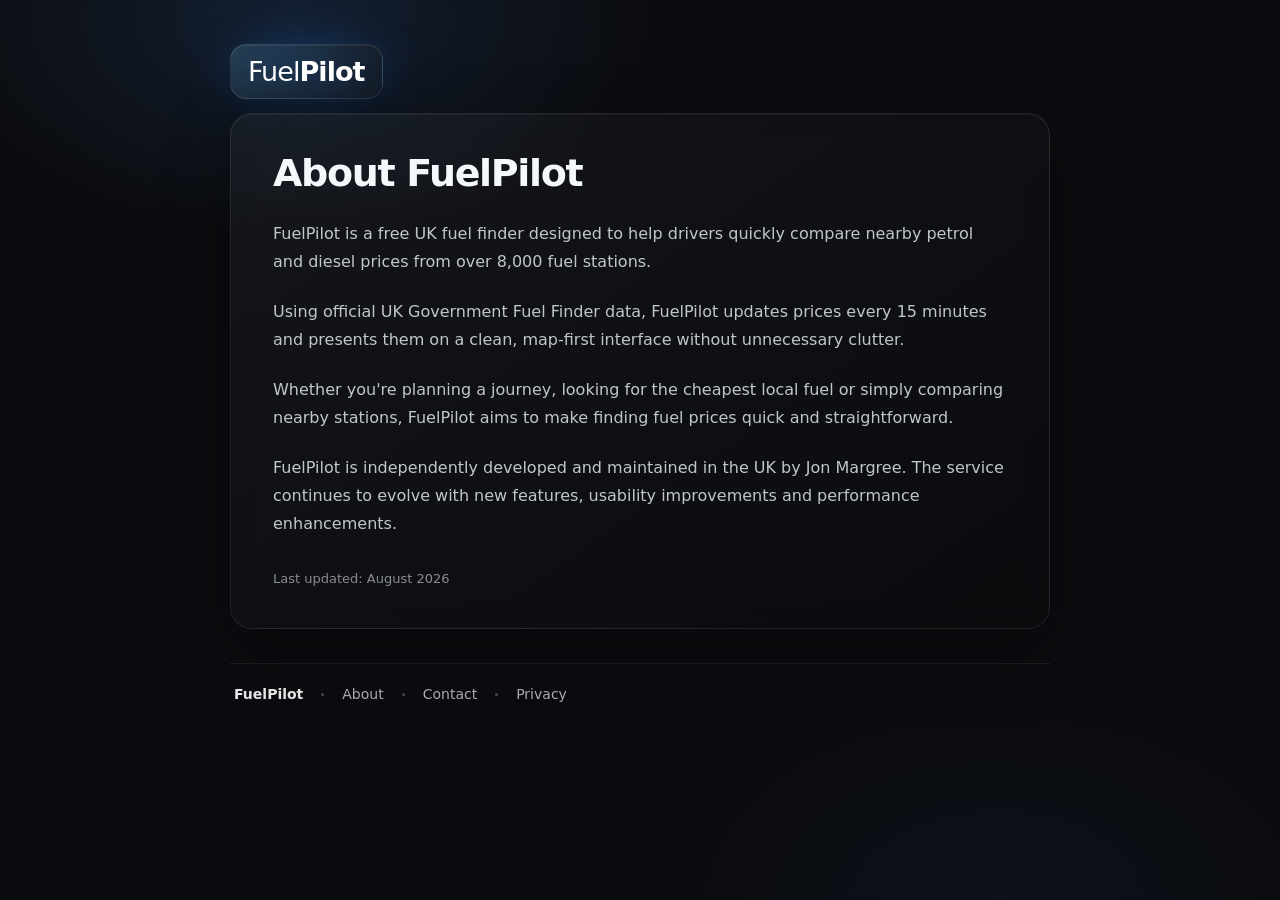
<file: about.html>
<!doctype html>
<html lang="en">
<head>
  <meta charset="utf-8">
  <meta name="viewport" content="width=device-width, initial-scale=1">

  <title>About FuelPilot</title>

  <meta
    name="description"
    content="Learn more about FuelPilot, the free UK fuel finder using official UK Government Fuel Finder data."
  >

  <link rel="icon" href="/favicon.ico">

  <style>
    :root{
      color-scheme: dark;
    }

    *{
      box-sizing:border-box;
    }

    html{
      min-height:100%;
      background:#0b0c0f;
    }

    body{
      margin:0;
      min-height:100vh;
      min-height:100dvh;

      color:#e9eef5;

      font-family:
        Inter,
        system-ui,
        -apple-system,
        "Segoe UI",
        Roboto,
        Helvetica,
        Arial,
        sans-serif;

      background:
        radial-gradient(
          ellipse 500px 300px at 23% 2%,
          rgba(65,145,255,.15) 0%,
          rgba(65,145,255,.07) 35%,
          transparent 72%
        ),
        radial-gradient(
          ellipse 420px 260px at 78% 100%,
          rgba(30,100,200,.06) 0%,
          transparent 75%
        ),
        #0b0c0f;
    }

    .page{
      width:100%;
      min-height:100vh;
      min-height:100dvh;
      padding:44px 20px 70px;
    }

    .container{
      width:100%;
      max-width:820px;
      margin:0 auto;
    }

    .brand-panel{
      position:relative;
      display:inline-flex;
      align-items:center;

      padding:13px 17px;
      margin-bottom:14px;

      border-radius:16px;
      border:1px solid rgba(255,255,255,.11);

      background:
        linear-gradient(
          135deg,
          rgba(105,175,210,.22),
          rgba(27,35,43,.62) 58%,
          rgba(18,20,25,.72)
        );

      -webkit-backdrop-filter:blur(18px);
      backdrop-filter:blur(18px);

      box-shadow:
        0 16px 44px rgba(0,0,0,.34),
        0 0 38px rgba(55,145,255,.12),
        inset 0 1px 0 rgba(255,255,255,.08);
    }

    .brand-panel::before{
      content:"";
      position:absolute;
      inset:-22px -30px;
      z-index:-1;
      pointer-events:none;

      border-radius:40px;

      background:
        radial-gradient(
          ellipse at center,
          rgba(55,145,255,.18) 0%,
          rgba(55,145,255,.08) 44%,
          transparent 74%
        );

      filter:blur(18px);
    }

    .logo{
      display:inline-flex;
      align-items:baseline;

      color:#fff;
      text-decoration:none;

      font-size:27px;
      line-height:1;
      letter-spacing:-.035em;
    }

    .logo .fuel{
      font-weight:500;
    }

    .logo .pilot{
      font-weight:700;
    }

    .logo:hover{
      opacity:.94;
    }

    .content-panel{
      position:relative;

      padding:38px 42px;

      border-radius:22px;
      border:1px solid rgba(255,255,255,.09);

      background:
        linear-gradient(
          145deg,
          rgba(255,255,255,.045),
          rgba(255,255,255,.018) 48%,
          rgba(0,0,0,.08)
        );

      -webkit-backdrop-filter:blur(14px);
      backdrop-filter:blur(14px);

      box-shadow:
        0 24px 70px rgba(0,0,0,.28),
        inset 0 1px 0 rgba(255,255,255,.045);
    }

    .eyebrow{
      margin:0 0 10px;

      color:rgba(132,187,255,.85);

      font-size:12px;
      font-weight:700;
      letter-spacing:.12em;
      text-transform:uppercase;
    }

    h1{
      margin:0 0 24px;

      color:#f4f7fb;

      font-size:38px;
      line-height:1.15;
      letter-spacing:-.035em;
      font-weight:750;
    }

    p{
      margin:0 0 22px;

      color:rgba(233,238,245,.82);

      font-size:16px;
      line-height:1.75;
    }

    .updated{
      margin-top:30px;
      margin-bottom:0;

      color:rgba(233,238,245,.56);

      font-size:13px;
    }

    .footer{
      display:flex;
      align-items:center;
      flex-wrap:wrap;
      gap:9px 18px;

      margin-top:34px;
      padding:22px 4px 0;

      border-top:1px solid rgba(255,255,255,.08);

      font-size:14px;
    }

    .footer a{
      color:rgba(255,255,255,.68);
      text-decoration:none;
    }

    .footer a:first-child{
      color:rgba(255,255,255,.92);
      font-weight:650;
    }

    .footer a:hover{
      color:#fff;
    }

    html{
    min-height:100%;
    background:#0b0c0f;
    overflow-y:scroll;
    }

    .footer-dot{
      width:3px;
      height:3px;
      border-radius:50%;
      background:rgba(255,255,255,.26);
    }

    @media (max-width:640px){
      .page{
        padding:24px 14px 48px;
      }

      .brand-panel{
        margin-bottom:20px;
        padding:12px 15px;
      }

      .logo{
        font-size:24px;
      }

      .content-panel{
        padding:28px 22px;
        border-radius:18px;
      }

      h1{
        font-size:32px;
      }

      p{
        font-size:15px;
        line-height:1.7;
      }

      .footer{
        margin-top:26px;
        padding-left:2px;
        padding-right:2px;
      }
    }
  </style>
</head>

<body>
  <main class="page">
    <div class="container">

      <div class="brand-panel">
        <a href="/" class="logo" aria-label="Return to FuelPilot">
          <span class="fuel">Fuel</span><span class="pilot">Pilot</span>
        </a>
      </div>

      <article class="content-panel">

        <h1>About FuelPilot</h1>

        <p>
          FuelPilot is a free UK fuel finder designed to help drivers quickly
          compare nearby petrol and diesel prices from over 8,000 fuel stations.
        </p>

        <p>
          Using official UK Government Fuel Finder data, FuelPilot updates prices
          every 15 minutes and presents them on a clean, map-first interface
          without unnecessary clutter.
        </p>

        <p>
          Whether you're planning a journey, looking for the cheapest local fuel
          or simply comparing nearby stations, FuelPilot aims to make finding
          fuel prices quick and straightforward.
        </p>

        <p>
          FuelPilot is independently developed and maintained in the UK by
          Jon Margree. The service continues to evolve with new features,
          usability improvements and performance enhancements.
        </p>

        <p class="updated">Last updated: August 2026</p>
      </article>

      <nav class="footer" aria-label="FuelPilot footer">
        <a href="/">FuelPilot</a>
        <span class="footer-dot" aria-hidden="true"></span>
        <a href="/about.html">About</a>
        <span class="footer-dot" aria-hidden="true"></span>
        <a href="/contact.html">Contact</a>
        <span class="footer-dot" aria-hidden="true"></span>
        <a href="/privacy.html">Privacy</a>
      </nav>

    </div>
  </main>
</body>
</html>
</file>
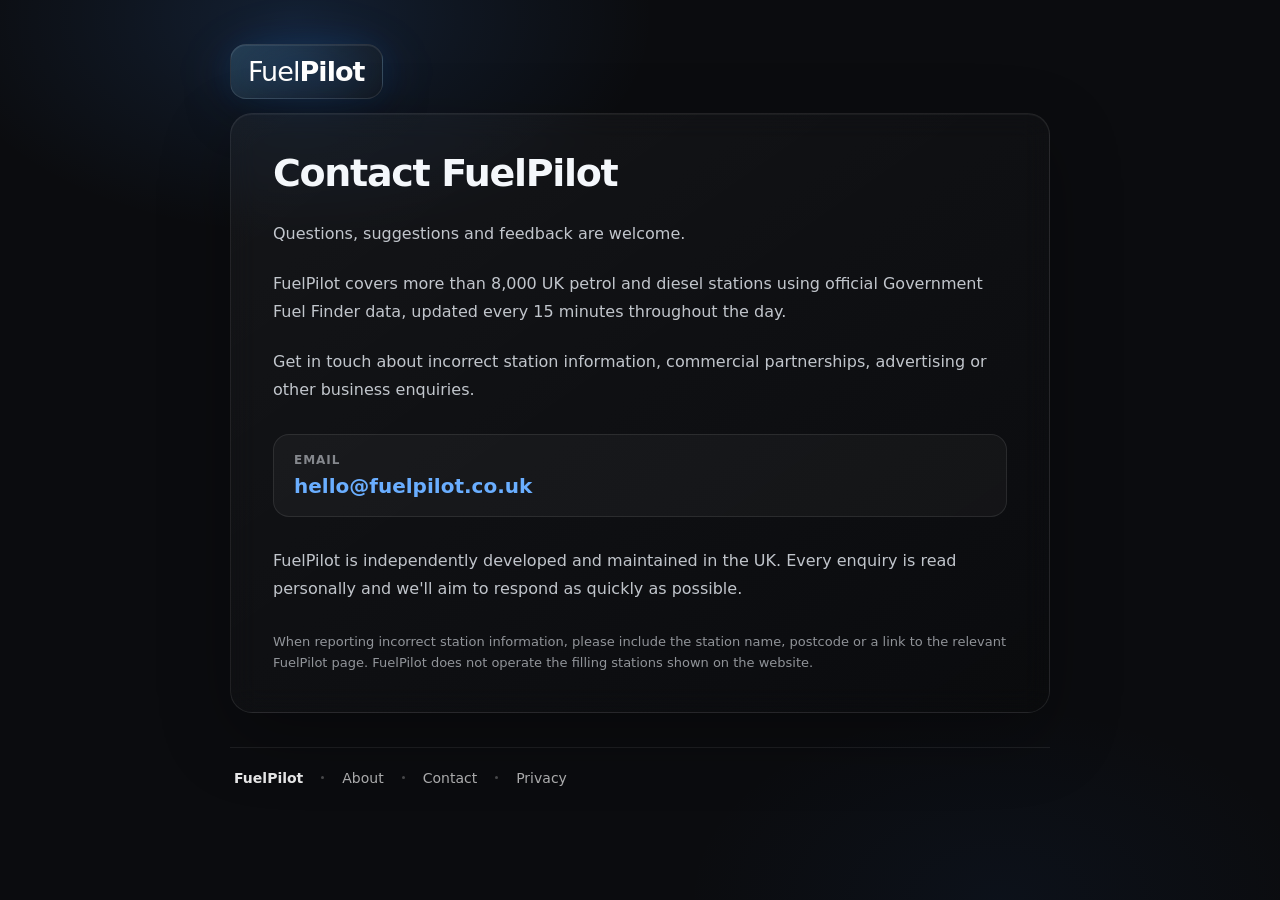
<file: contact.html>
<!doctype html>
<html lang="en">
<head>
  <meta charset="utf-8">
  <meta name="viewport" content="width=device-width, initial-scale=1">

  <title>Contact FuelPilot</title>

  <meta
    name="description"
    content="Contact FuelPilot with feedback, corrections, suggestions or business enquiries."
  >

  <link rel="icon" href="/favicon.ico">

  <style>
    :root{
      color-scheme: dark;
    }

    *{
      box-sizing:border-box;
    }

    html{
      min-height:100%;
      background:#0b0c0f;
    }

    body{
      margin:0;
      min-height:100vh;
      min-height:100dvh;

      color:#e9eef5;

      font-family:
        Inter,
        system-ui,
        -apple-system,
        "Segoe UI",
        Roboto,
        Helvetica,
        Arial,
        sans-serif;

      background:
        radial-gradient(
          ellipse 500px 300px at 23% 2%,
          rgba(65,145,255,.15) 0%,
          rgba(65,145,255,.07) 35%,
          transparent 72%
        ),
        radial-gradient(
          ellipse 420px 260px at 78% 100%,
          rgba(30,100,200,.06) 0%,
          transparent 75%
        ),
        #0b0c0f;
    }

    .page{
      width:100%;
      min-height:100vh;
      min-height:100dvh;
      padding:44px 20px 70px;
    }

    .container{
      width:100%;
      max-width:820px;
      margin:0 auto;
    }

    .brand-panel{
      position:relative;
      display:inline-flex;
      align-items:center;

      padding:13px 17px;
      margin-bottom:14px;

      border-radius:16px;
      border:1px solid rgba(255,255,255,.11);

      background:
        linear-gradient(
          135deg,
          rgba(105,175,210,.22),
          rgba(27,35,43,.62) 58%,
          rgba(18,20,25,.72)
        );

      -webkit-backdrop-filter:blur(18px);
      backdrop-filter:blur(18px);

      box-shadow:
        0 16px 44px rgba(0,0,0,.34),
        0 0 38px rgba(55,145,255,.12),
        inset 0 1px 0 rgba(255,255,255,.08);
    }

    .brand-panel::before{
      content:"";
      position:absolute;
      inset:-22px -30px;
      z-index:-1;
      pointer-events:none;
      border-radius:40px;

      background:
        radial-gradient(
          ellipse at center,
          rgba(55,145,255,.18) 0%,
          rgba(55,145,255,.08) 44%,
          transparent 74%
        );

      filter:blur(18px);
    }

    .logo{
      display:inline-flex;
      align-items:baseline;

      color:#fff;
      text-decoration:none;

      font-size:27px;
      line-height:1;
      letter-spacing:-.035em;
    }

    .logo .fuel{
      font-weight:500;
    }

    .logo .pilot{
      font-weight:700;
    }

    .logo:hover{
      opacity:.94;
    }

    .content-panel{
      position:relative;

      padding:38px 42px;

      border-radius:22px;
      border:1px solid rgba(255,255,255,.09);

      background:
        linear-gradient(
          145deg,
          rgba(255,255,255,.045),
          rgba(255,255,255,.018) 48%,
          rgba(0,0,0,.08)
        );

      -webkit-backdrop-filter:blur(14px);
      backdrop-filter:blur(14px);

      box-shadow:
        0 24px 70px rgba(0,0,0,.28),
        inset 0 1px 0 rgba(255,255,255,.045);
    }

    h1{
      margin:0 0 24px;

      color:#f4f7fb;

      font-size:38px;
      line-height:1.15;
      letter-spacing:-.035em;
      font-weight:750;
    }

    p{
      margin:0 0 22px;

      color:rgba(233,238,245,.82);

      font-size:16px;
      line-height:1.75;
    }

    .email-block{
      margin:30px 0;
      padding:18px 20px;
      display:block;
      text-decoration:none;
      transition:.18s ease;

      border-radius:16px;
      border:1px solid rgba(255,255,255,.09);

      background:rgba(255,255,255,.035);
    }

    .email-label{
      margin-bottom:7px;

      color:rgba(233,238,245,.52);

      font-size:12px;
      font-weight:700;
      letter-spacing:.08em;
      text-transform:uppercase;
    }

    .email-link{
        color:#6aaeff;
        text-decoration:none;
        font-size:20px;
        font-weight:700;
        user-select:all;
    }

    .email-link:hover{
        color:#8bc2ff;
    }

    .email-block:hover{
        border-color:rgba(70,140,255,.35);
        background:#1b1d22;
    }

    .note{
      margin-top:28px;
      margin-bottom:0;

      color:rgba(233,238,245,.60);

      font-size:13px;
      line-height:1.65;
    }

    .footer{
      display:flex;
      align-items:center;
      flex-wrap:wrap;
      gap:9px 18px;

      margin-top:34px;
      padding:22px 4px 0;

      border-top:1px solid rgba(255,255,255,.08);

      font-size:14px;
    }

    .footer a{
      color:rgba(255,255,255,.68);
      text-decoration:none;
    }

    .footer a:first-child{
      color:rgba(255,255,255,.92);
      font-weight:650;
    }

    .footer a:hover{
      color:#fff;
    }

    html{
    min-height:100%;
    background:#0b0c0f;
    overflow-y:scroll;
    }

    .footer-dot{
      width:3px;
      height:3px;
      border-radius:50%;
      background:rgba(255,255,255,.26);
    }

    @media (max-width:640px){
      .page{
        padding:24px 14px 48px;
      }

      .brand-panel{
        margin-bottom:20px;
        padding:12px 15px;
      }

      .logo{
        font-size:24px;
      }

      .content-panel{
        padding:28px 22px;
        border-radius:18px;
      }

      h1{
        font-size:32px;
      }

      p{
        font-size:15px;
        line-height:1.7;
      }

      .email-link{
        font-size:18px;
        overflow-wrap:anywhere;
      }

      .footer{
        margin-top:26px;
        padding-left:2px;
        padding-right:2px;
      }
    }
  </style>
</head>

<body>
  <main class="page">
    <div class="container">

      <div class="brand-panel">
        <a href="/" class="logo" aria-label="Return to FuelPilot">
          <span class="fuel">Fuel</span><span class="pilot">Pilot</span>
        </a>
      </div>

      <article class="content-panel">
        <h1>Contact FuelPilot</h1>

        <p>
          Questions, suggestions and feedback are welcome.
        </p>

        <p>
         FuelPilot covers more than 8,000 UK petrol and diesel stations using official Government Fuel Finder data, updated every 15 minutes throughout the day.
        </p>

        <p>
          Get in touch about incorrect station information,
          commercial partnerships, advertising or other business enquiries.
        </p>

        <a class="email-block" href="mailto:hello@fuelpilot.co.uk">

            <div class="email-label">Email</div>

            <div class="email-link">
                hello@fuelpilot.co.uk
            </div>

        </a>

        <p>
          FuelPilot is independently developed and maintained in the UK. Every enquiry is read personally and we'll aim to respond as quickly as possible.
        </p>

        <p class="note">
          When reporting incorrect station information, please include the
          station name, postcode or a link to the relevant FuelPilot page.
          FuelPilot does not operate the filling stations shown on the website.
        </p>
      </article>

      <nav class="footer" aria-label="FuelPilot footer">
        <a href="/">FuelPilot</a>
        <span class="footer-dot" aria-hidden="true"></span>
        <a href="/about.html">About</a>
        <span class="footer-dot" aria-hidden="true"></span>
        <a href="/contact.html">Contact</a>
        <span class="footer-dot" aria-hidden="true"></span>
        <a href="/privacy.html">Privacy</a>
      </nav>

    </div>
  </main>
</body>
</html>
</file>
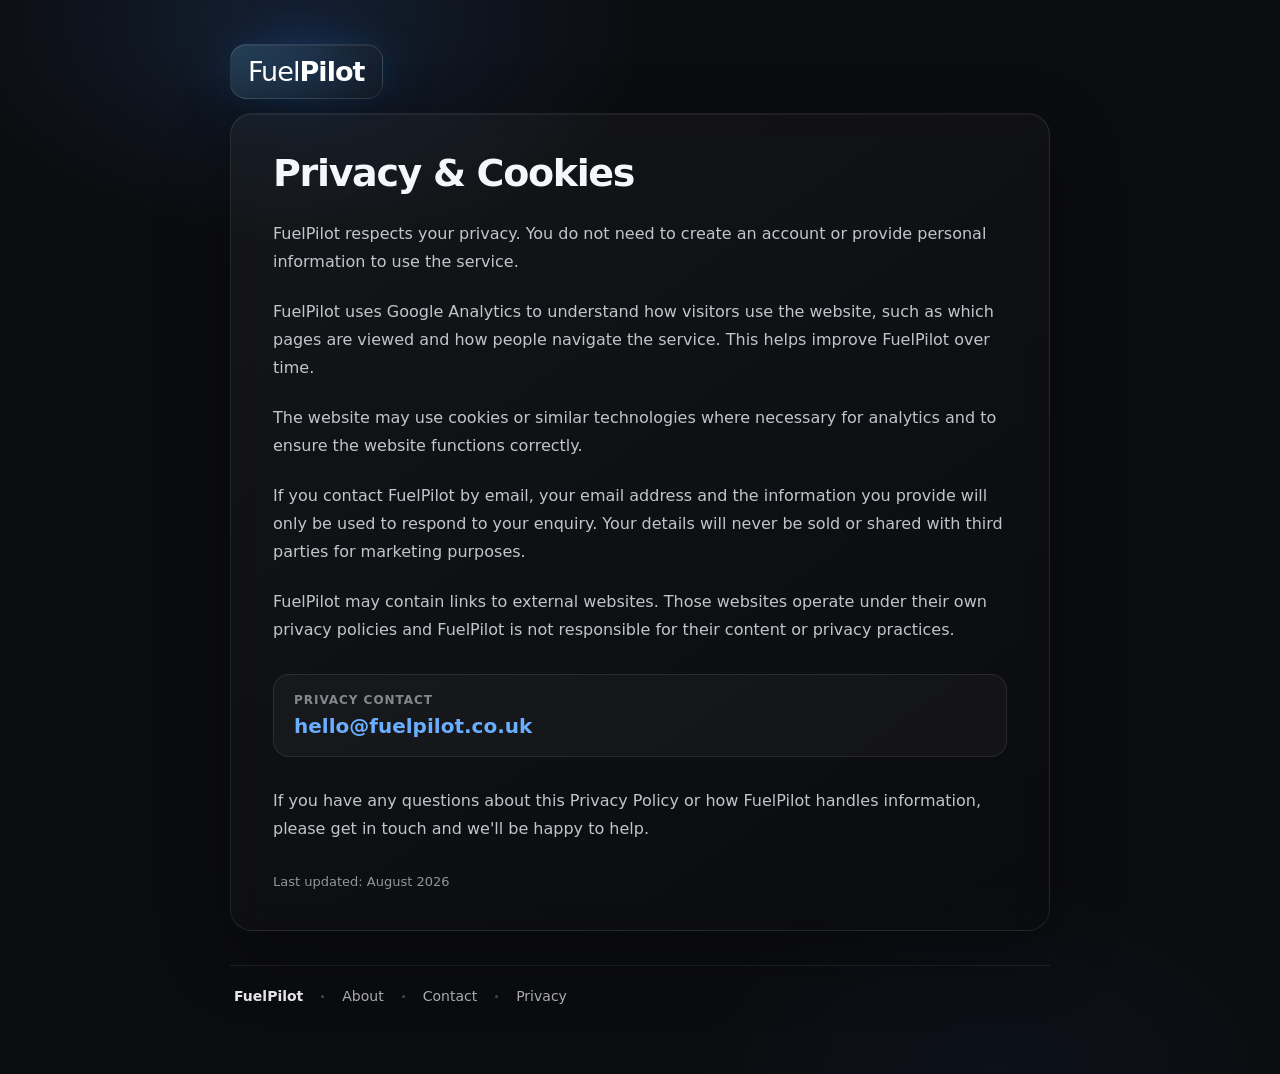
<file: privacy.html>
<!doctype html>
<html lang="en">
<head>
  <meta charset="utf-8">
  <meta name="viewport" content="width=device-width, initial-scale=1">

  <title>FuelPilot Privacy & Cookies</title>

  <meta
    name="description"
    content="Learn how FuelPilot handles privacy, Google Analytics, cookies and contact information."
  >

  <link rel="icon" href="/favicon.ico">

  <style>
    :root{
      color-scheme: dark;
    }

    *{
      box-sizing:border-box;
    }

    html{
      min-height:100%;
      background:#0b0c0f;
    }

    body{
      margin:0;
      min-height:100vh;
      min-height:100dvh;

      color:#e9eef5;

      font-family:
        Inter,
        system-ui,
        -apple-system,
        "Segoe UI",
        Roboto,
        Helvetica,
        Arial,
        sans-serif;

      background:
        radial-gradient(
          ellipse 500px 300px at 23% 2%,
          rgba(65,145,255,.15) 0%,
          rgba(65,145,255,.07) 35%,
          transparent 72%
        ),
        radial-gradient(
          ellipse 420px 260px at 78% 100%,
          rgba(30,100,200,.06) 0%,
          transparent 75%
        ),
        #0b0c0f;
    }

    .page{
      width:100%;
      min-height:100vh;
      min-height:100dvh;
      padding:44px 20px 70px;
    }

    .container{
      width:100%;
      max-width:820px;
      margin:0 auto;
    }

    .brand-panel{
      position:relative;
      display:inline-flex;
      align-items:center;

      padding:13px 17px;
      margin-bottom:14px;

      border-radius:16px;
      border:1px solid rgba(255,255,255,.11);

      background:
        linear-gradient(
          135deg,
          rgba(105,175,210,.22),
          rgba(27,35,43,.62) 58%,
          rgba(18,20,25,.72)
        );

      -webkit-backdrop-filter:blur(18px);
      backdrop-filter:blur(18px);

      box-shadow:
        0 16px 44px rgba(0,0,0,.34),
        0 0 38px rgba(55,145,255,.12),
        inset 0 1px 0 rgba(255,255,255,.08);
    }

    .brand-panel::before{
      content:"";
      position:absolute;
      inset:-22px -30px;
      z-index:-1;
      pointer-events:none;
      border-radius:40px;

      background:
        radial-gradient(
          ellipse at center,
          rgba(55,145,255,.18) 0%,
          rgba(55,145,255,.08) 44%,
          transparent 74%
        );

      filter:blur(18px);
    }

    .logo{
      display:inline-flex;
      align-items:baseline;

      color:#fff;
      text-decoration:none;

      font-size:27px;
      line-height:1;
      letter-spacing:-.035em;
    }

    .logo .fuel{
      font-weight:500;
    }

    .logo .pilot{
      font-weight:700;
    }

    .logo:hover{
      opacity:.94;
    }

    .content-panel{
      position:relative;

      padding:38px 42px;

      border-radius:22px;
      border:1px solid rgba(255,255,255,.09);

      background:
        linear-gradient(
          145deg,
          rgba(255,255,255,.045),
          rgba(255,255,255,.018) 48%,
          rgba(0,0,0,.08)
        );

      -webkit-backdrop-filter:blur(14px);
      backdrop-filter:blur(14px);

      box-shadow:
        0 24px 70px rgba(0,0,0,.28),
        inset 0 1px 0 rgba(255,255,255,.045);
    }

    h1{
      margin:0 0 24px;

      color:#f4f7fb;

      font-size:38px;
      line-height:1.15;
      letter-spacing:-.035em;
      font-weight:750;
    }

    p{
      margin:0 0 22px;

      color:rgba(233,238,245,.82);

      font-size:16px;
      line-height:1.75;
    }

    .email-block{
      margin:30px 0;
      padding:18px 20px;
      display:block;
      text-decoration:none;
      transition:.18s ease;

      border-radius:16px;
      border:1px solid rgba(255,255,255,.09);

      background:rgba(255,255,255,.035);
    }

    .email-label{
      margin-bottom:7px;

      color:rgba(233,238,245,.52);

      font-size:12px;
      font-weight:700;
      letter-spacing:.08em;
      text-transform:uppercase;
    }

    .email-link{
        color:#6aaeff;
        text-decoration:none;
        font-size:20px;
        font-weight:700;
        user-select:all;
    }

    .email-link:hover{
        color:#8bc2ff;
    }

    .email-block:hover{
        border-color:rgba(70,140,255,.35);
        background:#1b1d22;
    }

    .note{
      margin-top:28px;
      margin-bottom:0;

      color:rgba(233,238,245,.60);

      font-size:13px;
      line-height:1.65;
    }

    .footer{
      display:flex;
      align-items:center;
      flex-wrap:wrap;
      gap:9px 18px;

      margin-top:34px;
      padding:22px 4px 0;

      border-top:1px solid rgba(255,255,255,.08);

      font-size:14px;
    }

    .footer a{
      color:rgba(255,255,255,.68);
      text-decoration:none;
    }

    .footer a:first-child{
      color:rgba(255,255,255,.92);
      font-weight:650;
    }

    .footer a:hover{
      color:#fff;
    }

    html{
    min-height:100%;
    background:#0b0c0f;
    overflow-y:scroll;
    }

    .footer-dot{
      width:3px;
      height:3px;
      border-radius:50%;
      background:rgba(255,255,255,.26);
    }

    @media (max-width:640px){
      .page{
        padding:24px 14px 48px;
      }

      .brand-panel{
        margin-bottom:20px;
        padding:12px 15px;
      }

      .logo{
        font-size:24px;
      }

      .content-panel{
        padding:28px 22px;
        border-radius:18px;
      }

      h1{
        font-size:32px;
      }

      p{
        font-size:15px;
        line-height:1.7;
      }

      .email-link{
        font-size:18px;
        overflow-wrap:anywhere;
      }

      .footer{
        margin-top:26px;
        padding-left:2px;
        padding-right:2px;
      }
    }
  </style>
</head>

<body>
  <main class="page">
    <div class="container">

      <div class="brand-panel">
        <a href="/" class="logo" aria-label="Return to FuelPilot">
          <span class="fuel">Fuel</span><span class="pilot">Pilot</span>
        </a>
      </div>

      <article class="content-panel">
    <h1>Privacy & Cookies</h1>

    <p>
    FuelPilot respects your privacy. You do not need to create an account or provide personal information to use the service.
    </p>

    <p>
    FuelPilot uses Google Analytics to understand how visitors use the website, such as which pages are viewed and how people navigate the service. This helps improve FuelPilot over time.
    </p>

    <p>
    The website may use cookies or similar technologies where necessary for analytics and to ensure the website functions correctly.
    </p>

    <p>
    If you contact FuelPilot by email, your email address and the information you provide will only be used to respond to your enquiry. Your details will never be sold or shared with third parties for marketing purposes.
    </p>

    <p>
    FuelPilot may contain links to external websites. Those websites operate under their own privacy policies and FuelPilot is not responsible for their content or privacy practices.
    </p>

    <a class="email-block" href="mailto:hello@fuelpilot.co.uk">

    <div class="email-label">Privacy Contact</div>

    <div class="email-link">
    hello@fuelpilot.co.uk
    </div>

    </a>

    <p>
    If you have any questions about this Privacy Policy or how FuelPilot handles information, please get in touch and we'll be happy to help.
    </p>

    <p class="note">
    Last updated: August 2026
    </p>

    </article>

    <nav class="footer" aria-label="FuelPilot footer">

    <a href="/">FuelPilot</a>

    <span class="footer-dot"></span>

    <a href="/about.html">About</a>

    <span class="footer-dot"></span>

    <a href="/contact.html">Contact</a>

    <span class="footer-dot"></span>

    <a href="/privacy.html">Privacy</a>

    </nav>

    </div>

    </main>

    </body>
    </html>
</file>
